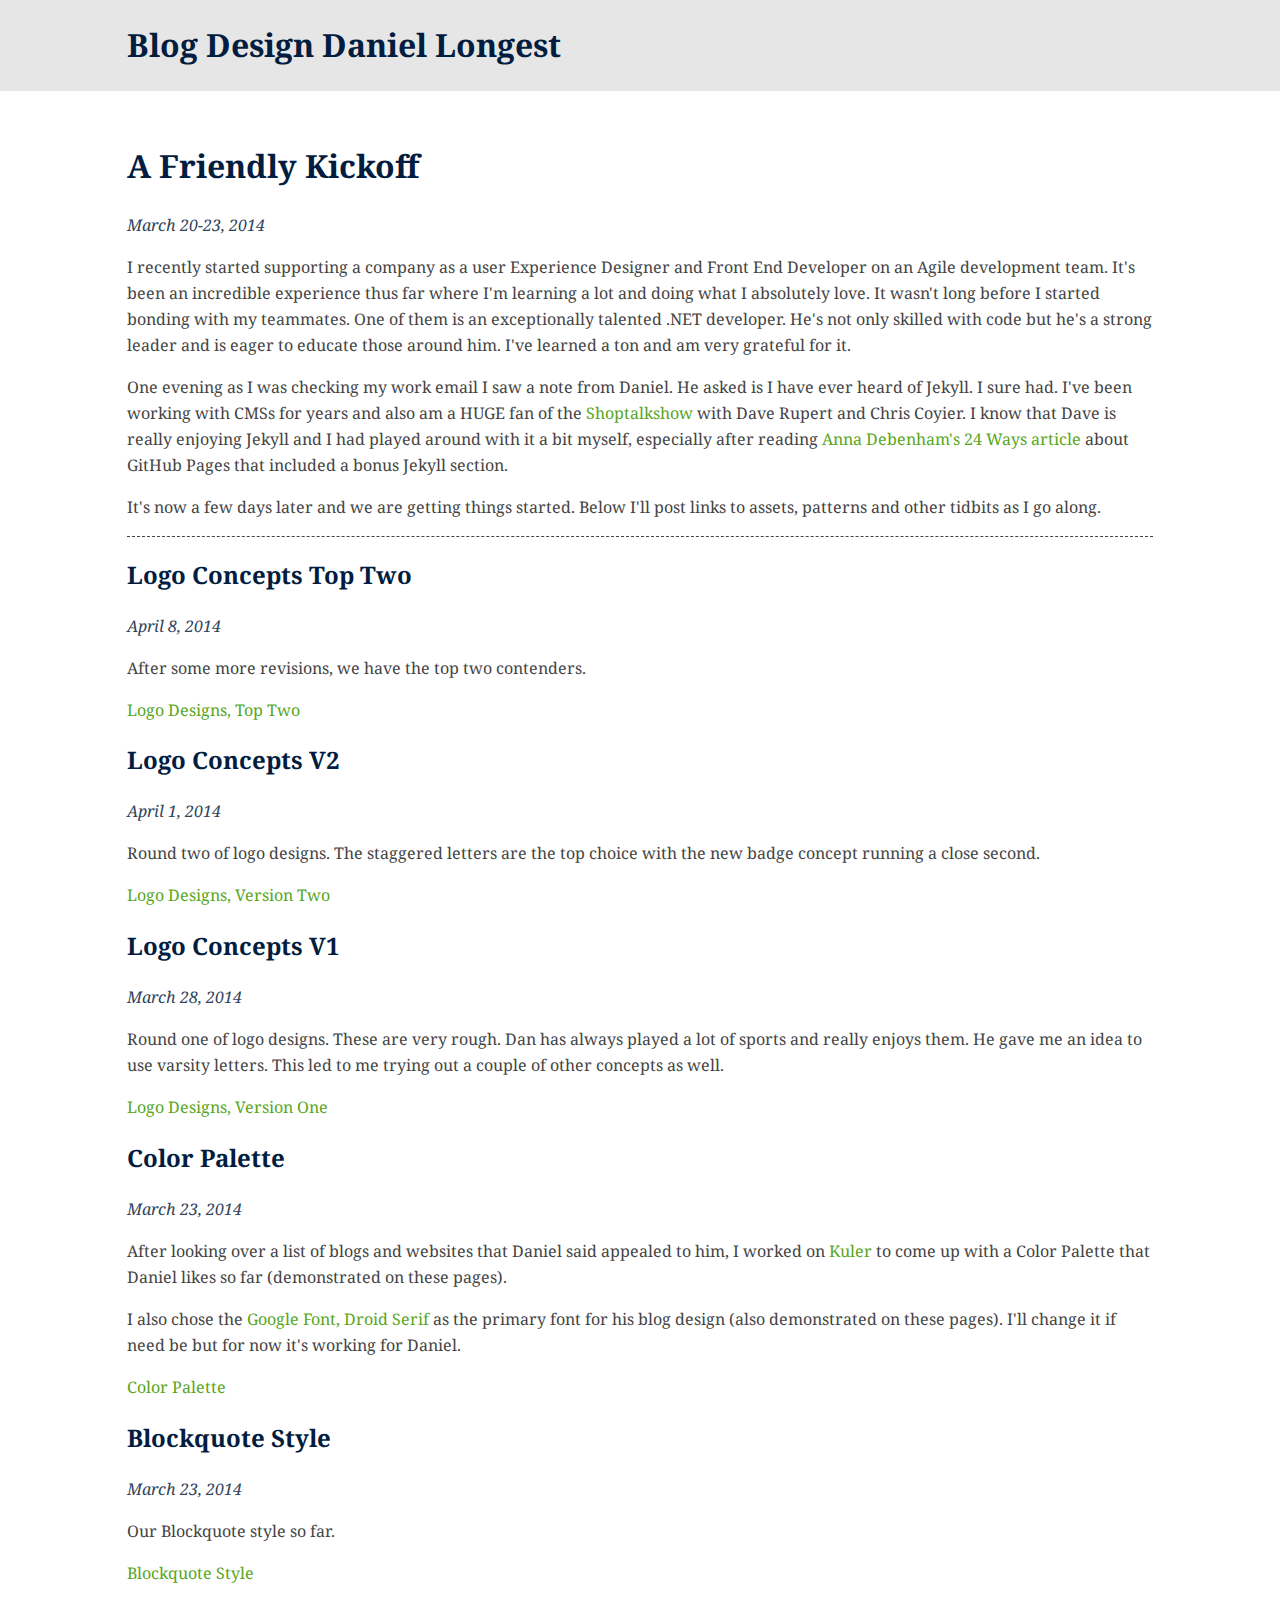
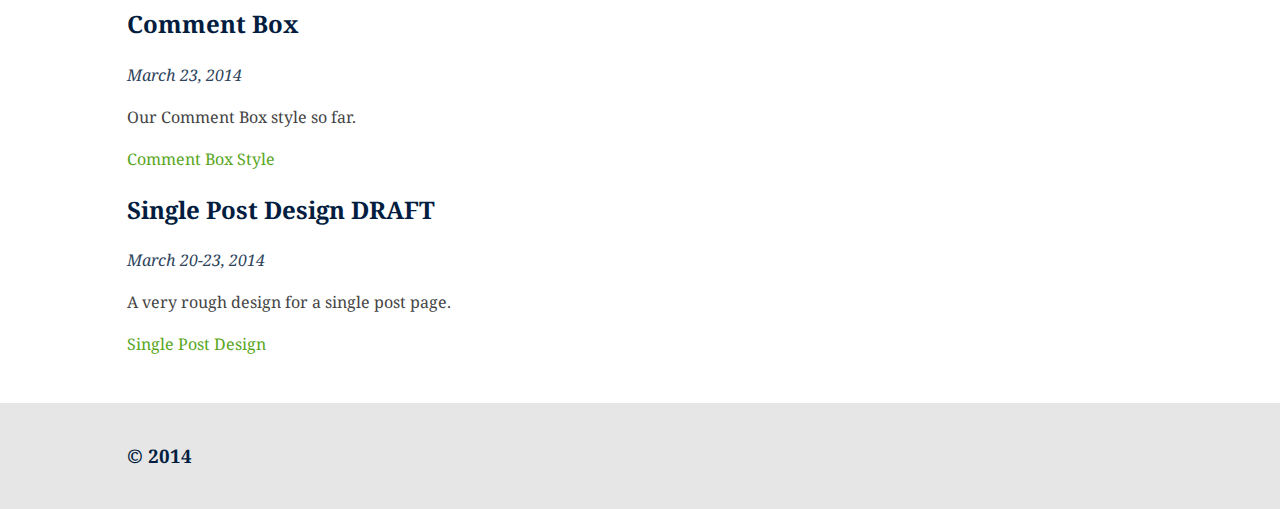
<file: index.html>
<!DOCTYPE html>
<!--[if lt IE 7]>      <html class="no-js lt-ie9 lt-ie8 lt-ie7"> <![endif]-->
<!--[if IE 7]>         <html class="no-js lt-ie9 lt-ie8"> <![endif]-->
<!--[if IE 8]>         <html class="no-js lt-ie9"> <![endif]-->
<!--[if gt IE 8]><!--> <html class="no-js"> <!--<![endif]-->
    <head>
        <meta charset="utf-8">
        <meta http-equiv="X-UA-Compatible" content="IE=edge,chrome=1">
        <title>Blog Design for Dan Longest</title>
        <meta name="description" content="">
        <meta name="viewport" content="width=device-width, initial-scale=1">

        <link rel="stylesheet" href="css/normalize.min.css">
        <link rel="stylesheet" href="css/main.css">
        <link href='http://fonts.googleapis.com/css?family=Droid+Serif:400,700,400italic,700italic' rel='stylesheet' type='text/css'>

        <script src="js/vendor/modernizr-2.6.2-respond-1.1.0.min.js"></script>
    </head>
    <body>
        <!--[if lt IE 7]>
            <p class="browsehappy">You are using an <strong>outdated</strong> browser. Please <a href="http://browsehappy.com/">upgrade your browser</a> to improve your experience.</p>
        <![endif]-->

        <div class="header-container">
            <header class="wrapper clearfix">
                <h1 class="title">Blog Design Daniel Longest</h1>
                <!--<nav>
                    <ul>
                        <li><a href="#">nav ul li a</a></li>
                        <li><a href="#">nav ul li a</a></li>
                        <li><a href="#">nav ul li a</a></li>
                    </ul>
                </nav>-->
            </header>
        </div>

        <div class="main-container">
            <div class="main wrapper clearfix">

                <article>
                    <header class="border-bottom">
                        <h1>A Friendly Kickoff</h1>
                        <p class="date"><em>March 20-23, 2014</em></p>
                        <p>I recently started supporting a company as a user Experience Designer and Front End Developer on an Agile development team. 
                        It's been an incredible experience thus far where I'm learning a lot and doing what I absolutely love. It wasn't long before 
                        I started bonding with my teammates. One of them is an exceptionally talented .NET developer. He's not only skilled with code 
                        but he's a strong leader and is eager to educate those around him. I've learned a ton and am very grateful for it.</p>
                        <p>One evening as I was checking my work email I saw a note from Daniel. He asked is I have ever heard of Jekyll. I sure 
                        had. I've been working with CMSs for years and also am a HUGE fan of the <a href="http://shoptalkshow.com/" title="Shoptalkshow Website" target="_blank">Shoptalkshow</a> 
                        with Dave Rupert and Chris Coyier. I know that Dave is really enjoying Jekyll and I had played around with it a bit myself, 
                        especially after reading <a href="http://24ways.org/2013/get-started-with-github-pages/" title="Read Anna's article" target="_blank">Anna 
                        Debenham's 24 Ways article</a> about GitHub Pages that included a bonus Jekyll section.</p>
                        <p>It's now a few days later and we are getting things started. Below I'll post links to assets, patterns and other tidbits as I go along.</p>
                    </header>
                    <section>
                        <h2>Logo Concepts Top Two</h2>
                        <p class="date"><em>April 8, 2014</em></p>
                        <p>After some more revisions, we have the top two contenders.</p>
                        <p><a href="top-two.html" title="Color Palette">Logo Designs, Top Two</a></p>
                    </section>
                    <section>
                        <h2>Logo Concepts V2</h2>
                        <p class="date"><em>April 1, 2014</em></p>
                        <p>Round two of logo designs. The staggered letters are the top choice with the new badge concept running a close second.</p>
                        <p><a href="logo-two.html" title="Color Palette">Logo Designs, Version Two</a></p>
                    </section>
                    <section>
                        <h2>Logo Concepts V1</h2>
                        <p class="date"><em>March 28, 2014</em></p>
                        <p>Round one of logo designs. These are very rough. Dan has always played a lot of sports and really enjoys them. He gave me an idea to use varsity letters. This led to me trying out a couple of other concepts as well.</p>
                        <p><a href="logo-one.html" title="Color Palette">Logo Designs, Version One</a></p>
                    </section>
                    <section>
                        <h2>Color Palette</h2>
                        <p class="date"><em>March 23, 2014</em></p>
                        <p>After looking over a list of blogs and websites that Daniel said appealed to him, I worked on <a href=" https://kuler.adobe.com/create/color-wheel/" title="Kuler Website" target="_blank">Kuler</a> to come up with a Color Palette that Daniel likes so far (demonstrated on these pages).</p>
                        <p>I also chose the <a href="http://www.google.com/fonts/specimen/Droid+Serif" title="Droid Serif Font" target="_blank">Google Font, Droid Serif</a> as the primary font for his blog design (also demonstrated on these pages). I'll change it if need be but for now it's working for Daniel.</p>
                        <p><a href="color-palette.html" title="Color Palette">Color Palette</a></p>
                    </section>
                    <section>
                        <h2>Blockquote Style</h2>
                        <p class="date"><em>March 23, 2014</em></p>
                        <p>Our Blockquote style so far.</p>
                        <p><a href="blockquote-style.html" title="Color Palette">Blockquote Style</a></p>
                    </section>
                    <section>
                        <h2>Comment Box</h2>
                        <p class="date"><em>March 23, 2014</em></p>
                        <p>Our Comment Box style so far.</p>
                        <p><a href="comment-box.html" title="Color Palette">Comment Box Style</a></p>
                    </section>
                    <section>
                        <h2>Single Post Design DRAFT</h2>
                        <p class="date"><em>March 20-23, 2014</em></p>
                        <p>A very rough design for a single post page.</p>
                        <p><a href="single-post-one.html" title="Color Palette">Single Post Design</a></p>
                    </section>
                </article>

               <!-- <aside>
                    <h3>aside</h3>
                    <p>Lorem ipsum dolor sit amet, consectetur adipiscing elit. Aliquam sodales urna non odio egestas tempor. Nunc vel vehicula ante. Etiam bibendum iaculis libero, eget molestie nisl pharetra in. In semper consequat est, eu porta velit mollis nec. Curabitur posuere enim eget turpis feugiat tempor. Etiam ullamcorper lorem dapibus velit suscipit ultrices.</p>
                </aside>-->

            </div> <!-- #main -->
        </div> <!-- #main-container -->

        <div class="footer-container">
            <footer class="wrapper">
                <h3>© 2014</h3>
            </footer>
        </div>

        <script src="//ajax.googleapis.com/ajax/libs/jquery/1.11.0/jquery.min.js"></script>
        <script>window.jQuery || document.write('<script src="js/vendor/jquery-1.11.0.min.js"><\/script>')</script>

        <script src="js/main.js"></script>

        <!-- Google Analytics: change UA-XXXXX-X to be your site's ID. -->
        <script>
            (function(b,o,i,l,e,r){b.GoogleAnalyticsObject=l;b[l]||(b[l]=
            function(){(b[l].q=b[l].q||[]).push(arguments)});b[l].l=+new Date;
            e=o.createElement(i);r=o.getElementsByTagName(i)[0];
            e.src='//www.google-analytics.com/analytics.js';
            r.parentNode.insertBefore(e,r)}(window,document,'script','ga'));
            ga('create','UA-XXXXX-X');ga('send','pageview');
        </script>
    </body>
</html>
</file>
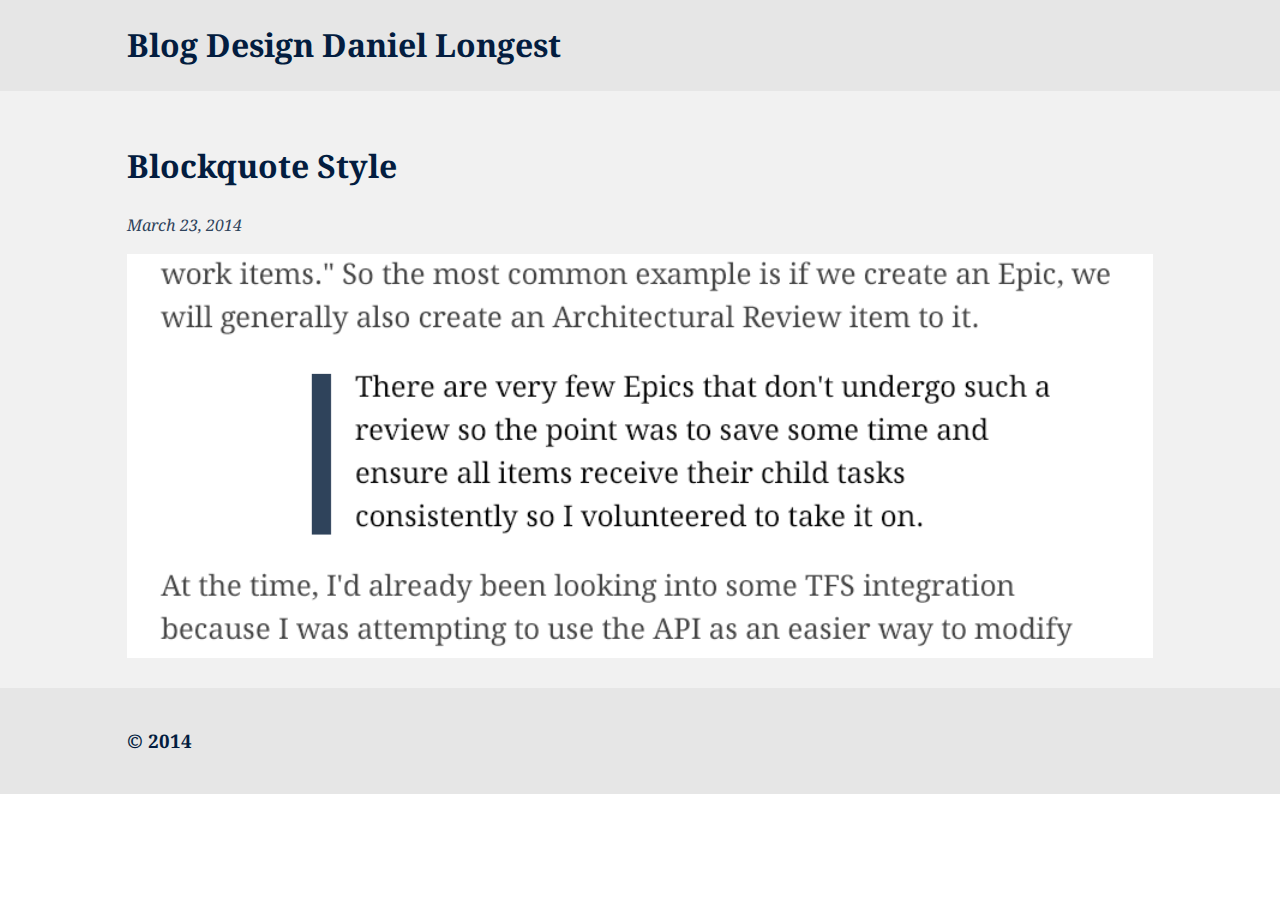
<file: blockquote-style.html>
<!DOCTYPE html>
<!--[if lt IE 7]>      <html class="no-js lt-ie9 lt-ie8 lt-ie7"> <![endif]-->
<!--[if IE 7]>         <html class="no-js lt-ie9 lt-ie8"> <![endif]-->
<!--[if IE 8]>         <html class="no-js lt-ie9"> <![endif]-->
<!--[if gt IE 8]><!--> <html class="no-js"> <!--<![endif]-->
    <head>
        <meta charset="utf-8">
        <meta http-equiv="X-UA-Compatible" content="IE=edge,chrome=1">
        <title>Blockquote Style</title>
        <meta name="description" content="">
        <meta name="viewport" content="width=device-width, initial-scale=1">

        <link rel="stylesheet" href="css/normalize.min.css">
        <link rel="stylesheet" href="css/main.css">
        <link href='http://fonts.googleapis.com/css?family=Droid+Serif:400,700,400italic,700italic' rel='stylesheet' type='text/css'>

        <script src="js/vendor/modernizr-2.6.2-respond-1.1.0.min.js"></script>
    </head>
    <body>
        <!--[if lt IE 7]>
            <p class="browsehappy">You are using an <strong>outdated</strong> browser. Please <a href="http://browsehappy.com/">upgrade your browser</a> to improve your experience.</p>
        <![endif]-->

        <div class="header-container">
            <header class="wrapper clearfix">
                <a href="index.html" title="home"><h1 class="title">Blog Design Daniel Longest</h1></a>
                <!--<nav>
                    <ul>
                        <li><a href="#">nav ul li a</a></li>
                        <li><a href="#">nav ul li a</a></li>
                        <li><a href="#">nav ul li a</a></li>
                    </ul>
                </nav>-->
            </header>
        </div>

        <div class="main-container lt-gray-bg">
            <div class="main wrapper clearfix">

                <article>
                    <header>
                        <h1>Blockquote Style</h1>
                        <p class="date"><em>March 23, 2014</em></p>
                        <img src="img/blockquote-style.png" alt="An image of a DRAFT Blockquote style. Very simple right now but we're working on a logo and I'll probably incorporate an element of that in the blockquote" />
                    </header>
            </div> <!-- #main -->
        </div> <!-- #main-container -->

        <div class="footer-container">
            <footer class="wrapper">
                <h3>© 2014</h3>
            </footer>
        </div>

        <script src="//ajax.googleapis.com/ajax/libs/jquery/1.11.0/jquery.min.js"></script>
        <script>window.jQuery || document.write('<script src="js/vendor/jquery-1.11.0.min.js"><\/script>')</script>

        <script src="js/main.js"></script>

        <!-- Google Analytics: change UA-XXXXX-X to be your site's ID. -->
        <script>
            (function(b,o,i,l,e,r){b.GoogleAnalyticsObject=l;b[l]||(b[l]=
            function(){(b[l].q=b[l].q||[]).push(arguments)});b[l].l=+new Date;
            e=o.createElement(i);r=o.getElementsByTagName(i)[0];
            e.src='//www.google-analytics.com/analytics.js';
            r.parentNode.insertBefore(e,r)}(window,document,'script','ga'));
            ga('create','UA-XXXXX-X');ga('send','pageview');
        </script>
    </body>
</html>
</file>
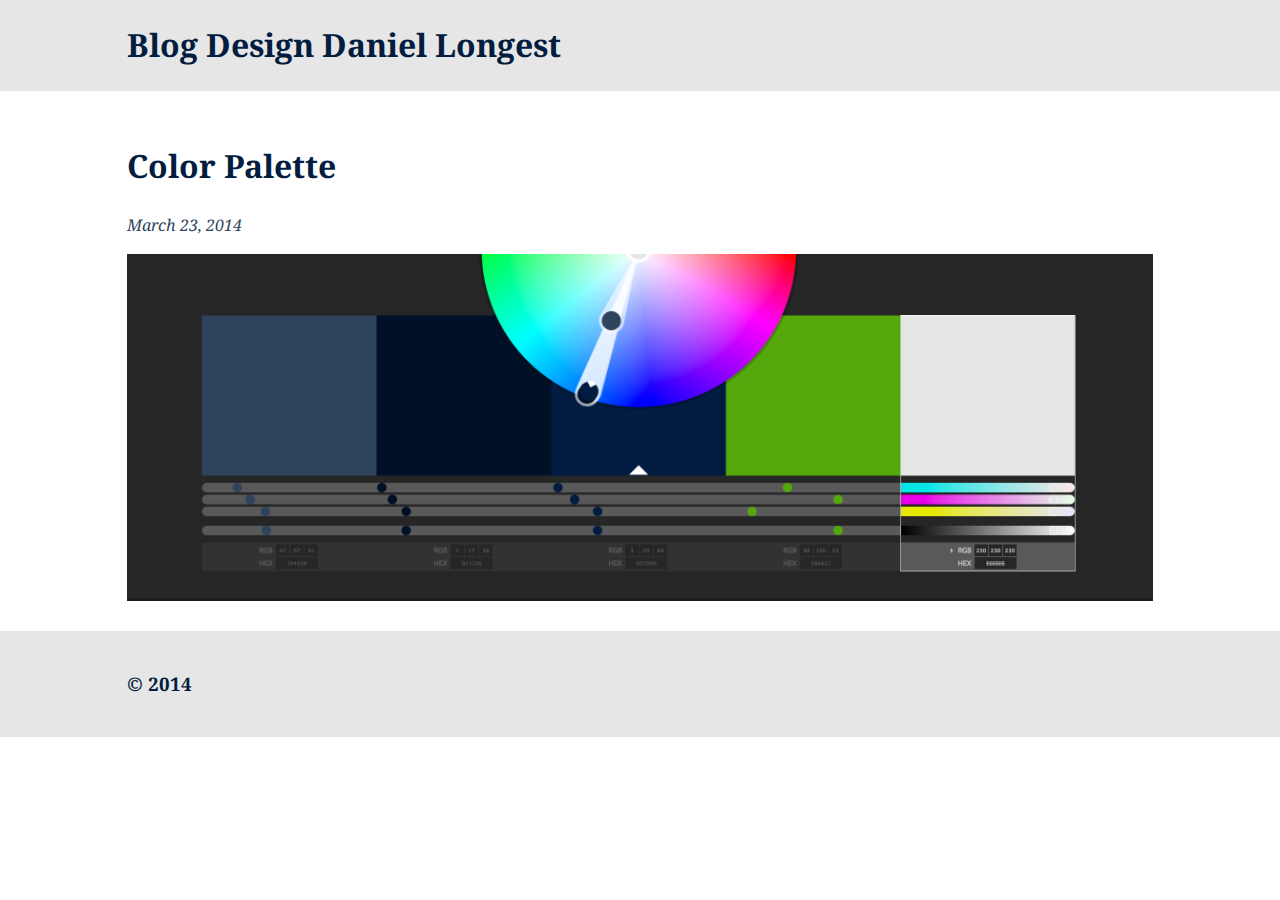
<file: color-palette.html>
<!DOCTYPE html>
<!--[if lt IE 7]>      <html class="no-js lt-ie9 lt-ie8 lt-ie7"> <![endif]-->
<!--[if IE 7]>         <html class="no-js lt-ie9 lt-ie8"> <![endif]-->
<!--[if IE 8]>         <html class="no-js lt-ie9"> <![endif]-->
<!--[if gt IE 8]><!--> <html class="no-js"> <!--<![endif]-->
    <head>
        <meta charset="utf-8">
        <meta http-equiv="X-UA-Compatible" content="IE=edge,chrome=1">
        <title>Blog Design for Dan Longest</title>
        <meta name="description" content="">
        <meta name="viewport" content="width=device-width, initial-scale=1">

        <link rel="stylesheet" href="css/normalize.min.css">
        <link rel="stylesheet" href="css/main.css">
        <link href='http://fonts.googleapis.com/css?family=Droid+Serif:400,700,400italic,700italic' rel='stylesheet' type='text/css'>

        <script src="js/vendor/modernizr-2.6.2-respond-1.1.0.min.js"></script>
    </head>
    <body>
        <!--[if lt IE 7]>
            <p class="browsehappy">You are using an <strong>outdated</strong> browser. Please <a href="http://browsehappy.com/">upgrade your browser</a> to improve your experience.</p>
        <![endif]-->

        <div class="header-container">
            <header class="wrapper clearfix">
                <h1 class="title">Blog Design Daniel Longest</h1>
                <!--<nav>
                    <ul>
                        <li><a href="#">nav ul li a</a></li>
                        <li><a href="#">nav ul li a</a></li>
                        <li><a href="#">nav ul li a</a></li>
                    </ul>
                </nav>-->
            </header>
        </div>

        <div class="main-container">
            <div class="main wrapper clearfix">

                <article>
                    <header>
                        <h1>Color Palette</h1>
                        <p class="date"><em>March 23, 2014</em></p>
                        <img src="img/color-palette.png" alt="A photo of the color palette that I chose for Daniel's blog. It's primarily dark blue with a very light grey and a bright green" />
                    </header>
            </div> <!-- #main -->
        </div> <!-- #main-container -->

        <div class="footer-container">
            <footer class="wrapper">
                <h3>© 2014</h3>
            </footer>
        </div>

        <script src="//ajax.googleapis.com/ajax/libs/jquery/1.11.0/jquery.min.js"></script>
        <script>window.jQuery || document.write('<script src="js/vendor/jquery-1.11.0.min.js"><\/script>')</script>

        <script src="js/main.js"></script>

        <!-- Google Analytics: change UA-XXXXX-X to be your site's ID. -->
        <script>
            (function(b,o,i,l,e,r){b.GoogleAnalyticsObject=l;b[l]||(b[l]=
            function(){(b[l].q=b[l].q||[]).push(arguments)});b[l].l=+new Date;
            e=o.createElement(i);r=o.getElementsByTagName(i)[0];
            e.src='//www.google-analytics.com/analytics.js';
            r.parentNode.insertBefore(e,r)}(window,document,'script','ga'));
            ga('create','UA-XXXXX-X');ga('send','pageview');
        </script>
    </body>
</html>
</file>
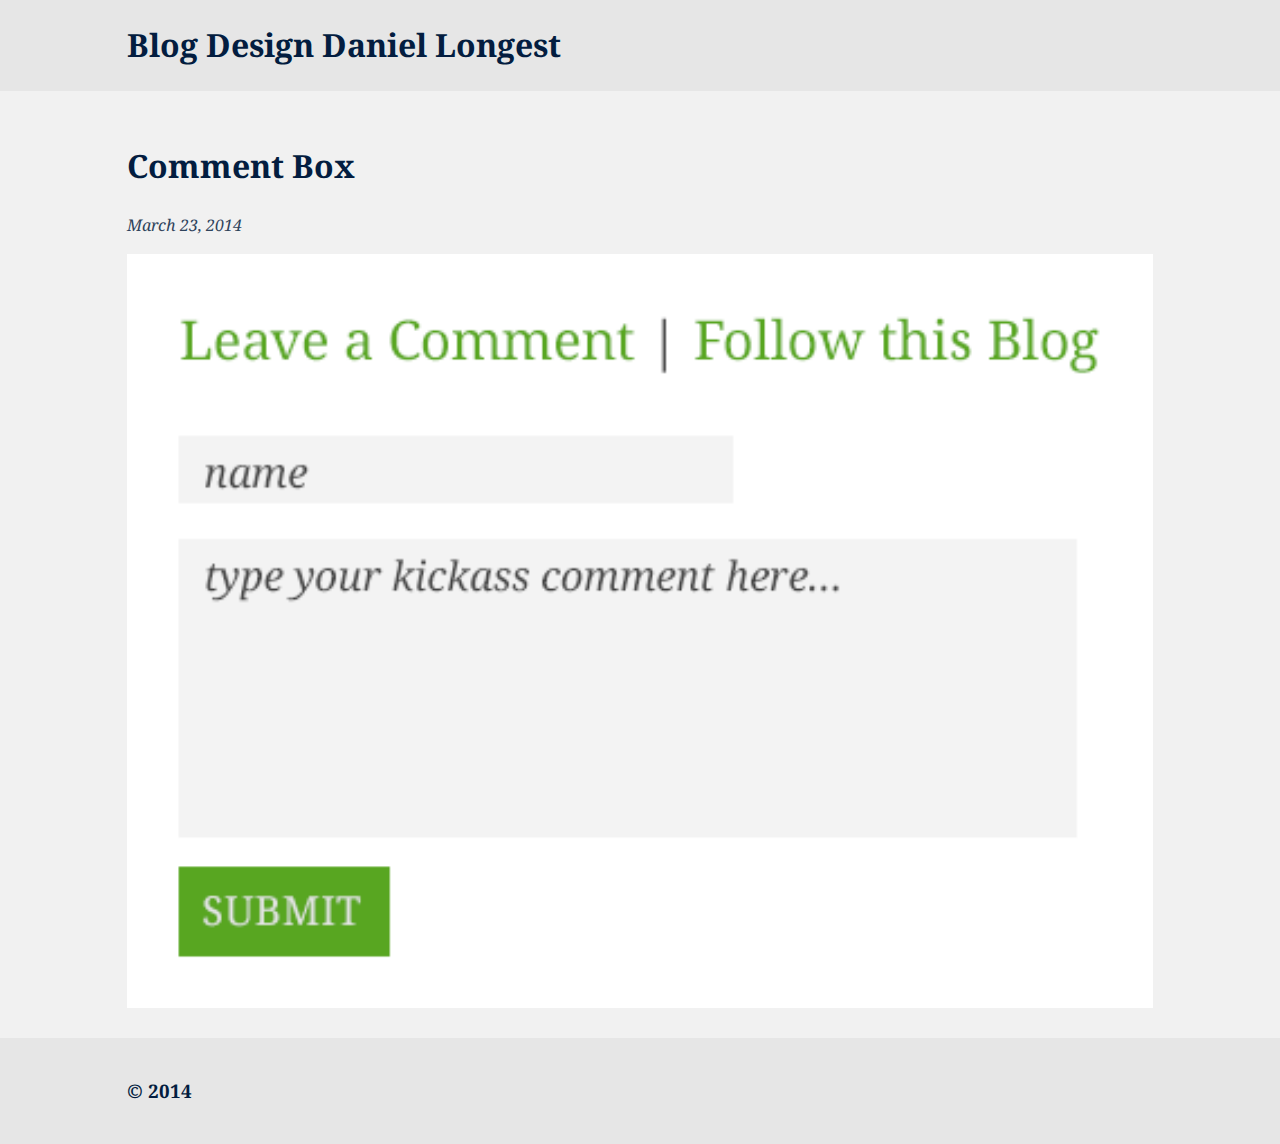
<file: comment-box.html>
<!DOCTYPE html>
<!--[if lt IE 7]>      <html class="no-js lt-ie9 lt-ie8 lt-ie7"> <![endif]-->
<!--[if IE 7]>         <html class="no-js lt-ie9 lt-ie8"> <![endif]-->
<!--[if IE 8]>         <html class="no-js lt-ie9"> <![endif]-->
<!--[if gt IE 8]><!--> <html class="no-js"> <!--<![endif]-->
    <head>
        <meta charset="utf-8">
        <meta http-equiv="X-UA-Compatible" content="IE=edge,chrome=1">
        <title>Comment Box Style</title>
        <meta name="description" content="">
        <meta name="viewport" content="width=device-width, initial-scale=1">

        <link rel="stylesheet" href="css/normalize.min.css">
        <link rel="stylesheet" href="css/main.css">
        <link href='http://fonts.googleapis.com/css?family=Droid+Serif:400,700,400italic,700italic' rel='stylesheet' type='text/css'>

        <script src="js/vendor/modernizr-2.6.2-respond-1.1.0.min.js"></script>
    </head>
    <body>
        <!--[if lt IE 7]>
            <p class="browsehappy">You are using an <strong>outdated</strong> browser. Please <a href="http://browsehappy.com/">upgrade your browser</a> to improve your experience.</p>
        <![endif]-->

        <div class="header-container">
            <header class="wrapper clearfix">
                <a href="index.html" title="home"><h1 class="title">Blog Design Daniel Longest</h1></a>
                <!--<nav>
                    <ul>
                        <li><a href="#">nav ul li a</a></li>
                        <li><a href="#">nav ul li a</a></li>
                        <li><a href="#">nav ul li a</a></li>
                    </ul>
                </nav>-->
            </header>
        </div>

        <div class="main-container lt-gray-bg">
            <div class="main wrapper clearfix">

                <article>
                    <header>
                        <h1>Comment Box</h1>
                        <p class="date"><em>March 23, 2014</em></p>
                        <img src="img/comment-box.png" alt="An image of a DRAFT Comment Box style. Traditional layout with the chosen color palette incorporated." />
                    </header>
            </div> <!-- #main -->
        </div> <!-- #main-container -->

        <div class="footer-container">
            <footer class="wrapper">
                <h3>© 2014</h3>
            </footer>
        </div>

        <script src="//ajax.googleapis.com/ajax/libs/jquery/1.11.0/jquery.min.js"></script>
        <script>window.jQuery || document.write('<script src="js/vendor/jquery-1.11.0.min.js"><\/script>')</script>

        <script src="js/main.js"></script>

        <!-- Google Analytics: change UA-XXXXX-X to be your site's ID. -->
        <script>
            (function(b,o,i,l,e,r){b.GoogleAnalyticsObject=l;b[l]||(b[l]=
            function(){(b[l].q=b[l].q||[]).push(arguments)});b[l].l=+new Date;
            e=o.createElement(i);r=o.getElementsByTagName(i)[0];
            e.src='//www.google-analytics.com/analytics.js';
            r.parentNode.insertBefore(e,r)}(window,document,'script','ga'));
            ga('create','UA-XXXXX-X');ga('send','pageview');
        </script>
    </body>
</html>
</file>
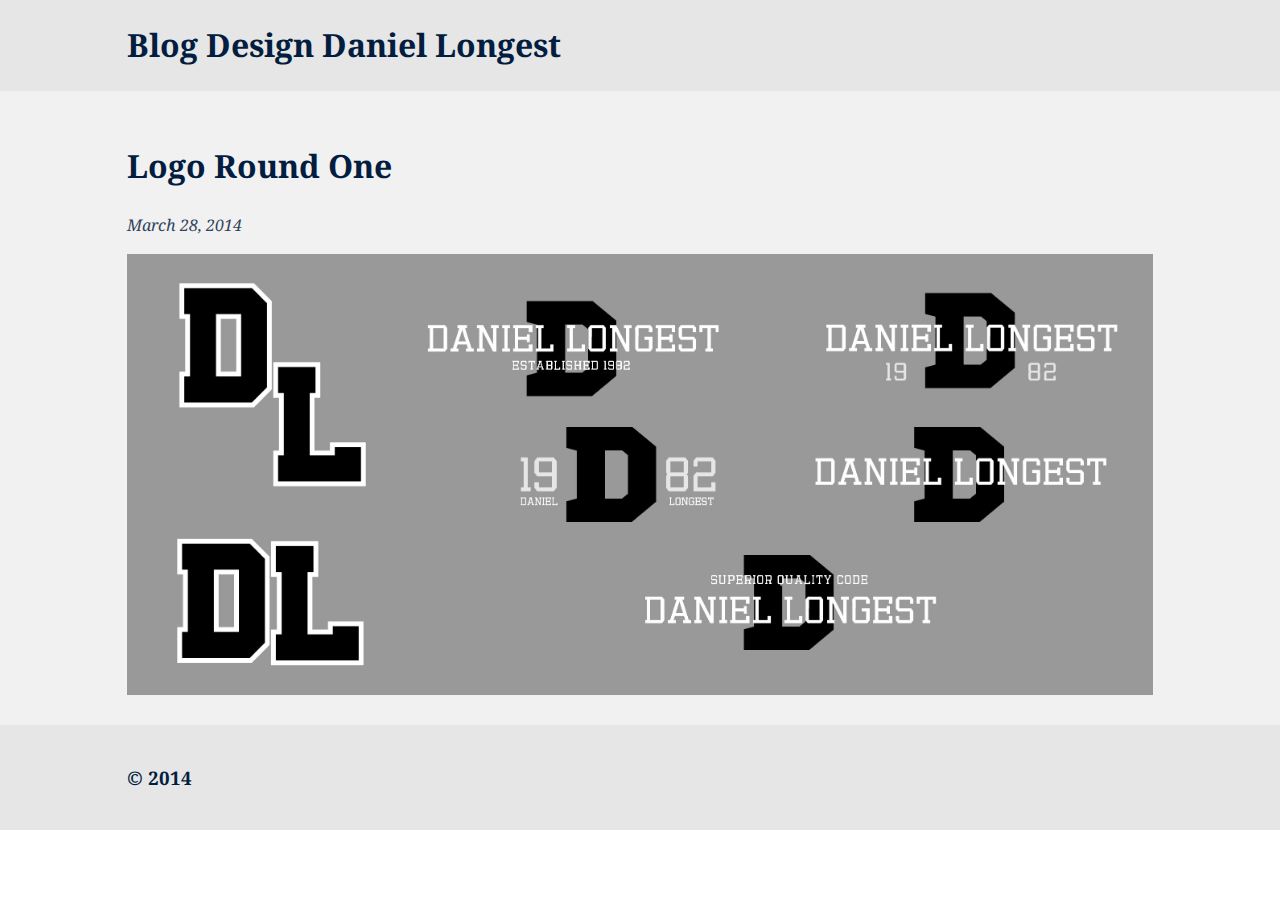
<file: logo-one.html>
<!DOCTYPE html>
<!--[if lt IE 7]>      <html class="no-js lt-ie9 lt-ie8 lt-ie7"> <![endif]-->
<!--[if IE 7]>         <html class="no-js lt-ie9 lt-ie8"> <![endif]-->
<!--[if IE 8]>         <html class="no-js lt-ie9"> <![endif]-->
<!--[if gt IE 8]><!--> <html class="no-js"> <!--<![endif]-->
    <head>
        <meta charset="utf-8">
        <meta http-equiv="X-UA-Compatible" content="IE=edge,chrome=1">
        <title>Logo Version One</title>
        <meta name="description" content="">
        <meta name="viewport" content="width=device-width, initial-scale=1">

        <link rel="stylesheet" href="css/normalize.min.css">
        <link rel="stylesheet" href="css/main.css">
        <link href='http://fonts.googleapis.com/css?family=Droid+Serif:400,700,400italic,700italic' rel='stylesheet' type='text/css'>

        <script src="js/vendor/modernizr-2.6.2-respond-1.1.0.min.js"></script>
    </head>
    <body>
        <!--[if lt IE 7]>
            <p class="browsehappy">You are using an <strong>outdated</strong> browser. Please <a href="http://browsehappy.com/">upgrade your browser</a> to improve your experience.</p>
        <![endif]-->

        <div class="header-container">
            <header class="wrapper clearfix">
                <a href="index.html" title="home"><h1 class="title">Blog Design Daniel Longest</h1></a>
                <!--<nav>
                    <ul>
                        <li><a href="#">nav ul li a</a></li>
                        <li><a href="#">nav ul li a</a></li>
                        <li><a href="#">nav ul li a</a></li>
                    </ul>
                </nav>-->
            </header>
        </div>

        <div class="main-container lt-gray-bg">
            <div class="main wrapper clearfix">

                <article>
                    <header>
                        <h1>Logo Round One</h1>
                        <p class="date"><em>March 28, 2014</em></p>
                        <img src="img/daniel-logo-V1.jpg" alt="An image of several logo concepts incorporating the Varsity letter theme." />
                    </header>
            </div> <!-- #main -->
        </div> <!-- #main-container -->

        <div class="footer-container">
            <footer class="wrapper">
                <h3>© 2014</h3>
            </footer>
        </div>

        <script src="//ajax.googleapis.com/ajax/libs/jquery/1.11.0/jquery.min.js"></script>
        <script>window.jQuery || document.write('<script src="js/vendor/jquery-1.11.0.min.js"><\/script>')</script>

        <script src="js/main.js"></script>

        <!-- Google Analytics: change UA-XXXXX-X to be your site's ID. -->
        <script>
            (function(b,o,i,l,e,r){b.GoogleAnalyticsObject=l;b[l]||(b[l]=
            function(){(b[l].q=b[l].q||[]).push(arguments)});b[l].l=+new Date;
            e=o.createElement(i);r=o.getElementsByTagName(i)[0];
            e.src='//www.google-analytics.com/analytics.js';
            r.parentNode.insertBefore(e,r)}(window,document,'script','ga'));
            ga('create','UA-XXXXX-X');ga('send','pageview');
        </script>
    </body>
</html>
</file>
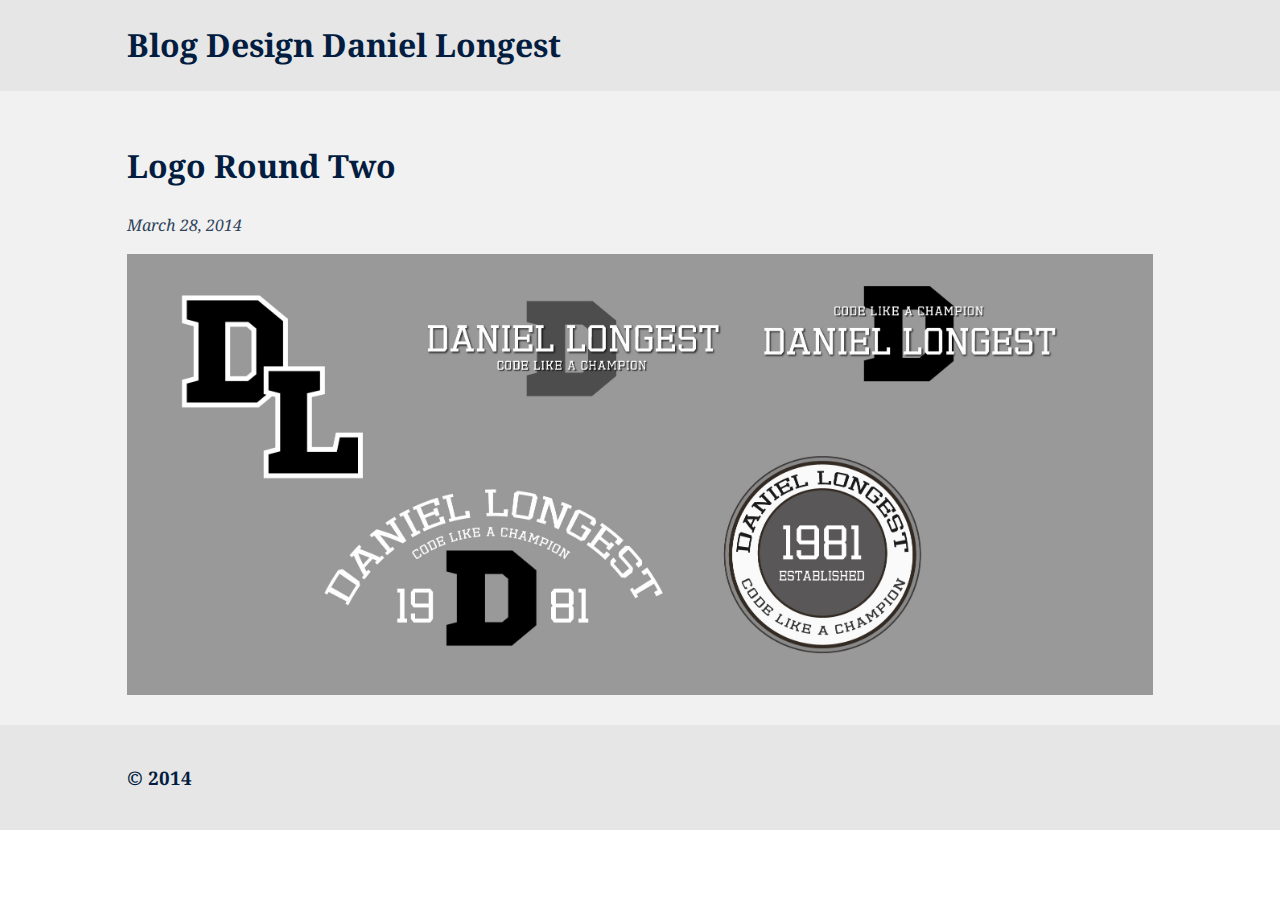
<file: logo-two.html>
<!DOCTYPE html>
<!--[if lt IE 7]>      <html class="no-js lt-ie9 lt-ie8 lt-ie7"> <![endif]-->
<!--[if IE 7]>         <html class="no-js lt-ie9 lt-ie8"> <![endif]-->
<!--[if IE 8]>         <html class="no-js lt-ie9"> <![endif]-->
<!--[if gt IE 8]><!--> <html class="no-js"> <!--<![endif]-->
    <head>
        <meta charset="utf-8">
        <meta http-equiv="X-UA-Compatible" content="IE=edge,chrome=1">
        <title>Logo Version Two</title>
        <meta name="description" content="">
        <meta name="viewport" content="width=device-width, initial-scale=1">

        <link rel="stylesheet" href="css/normalize.min.css">
        <link rel="stylesheet" href="css/main.css">
        <link href='http://fonts.googleapis.com/css?family=Droid+Serif:400,700,400italic,700italic' rel='stylesheet' type='text/css'>

        <script src="js/vendor/modernizr-2.6.2-respond-1.1.0.min.js"></script>
    </head>
    <body>
        <!--[if lt IE 7]>
            <p class="browsehappy">You are using an <strong>outdated</strong> browser. Please <a href="http://browsehappy.com/">upgrade your browser</a> to improve your experience.</p>
        <![endif]-->

        <div class="header-container">
            <header class="wrapper clearfix">
                <a href="index.html" title="home"><h1 class="title">Blog Design Daniel Longest</h1></a>
                <!--<nav>
                    <ul>
                        <li><a href="#">nav ul li a</a></li>
                        <li><a href="#">nav ul li a</a></li>
                        <li><a href="#">nav ul li a</a></li>
                    </ul>
                </nav>-->
            </header>
        </div>

        <div class="main-container lt-gray-bg">
            <div class="main wrapper clearfix">

                <article>
                    <header>
                        <h1>Logo Round Two</h1>
                        <p class="date"><em>March 28, 2014</em></p>
                        <img src="img/daniel-logo-V2.jpg" alt="An image of several logo concepts incorporating the Varsity letter theme." />
                    </header>
            </div> <!-- #main -->
        </div> <!-- #main-container -->

        <div class="footer-container">
            <footer class="wrapper">
                <h3>© 2014</h3>
            </footer>
        </div>

        <script src="//ajax.googleapis.com/ajax/libs/jquery/1.11.0/jquery.min.js"></script>
        <script>window.jQuery || document.write('<script src="js/vendor/jquery-1.11.0.min.js"><\/script>')</script>

        <script src="js/main.js"></script>

        <!-- Google Analytics: change UA-XXXXX-X to be your site's ID. -->
        <script>
            (function(b,o,i,l,e,r){b.GoogleAnalyticsObject=l;b[l]||(b[l]=
            function(){(b[l].q=b[l].q||[]).push(arguments)});b[l].l=+new Date;
            e=o.createElement(i);r=o.getElementsByTagName(i)[0];
            e.src='//www.google-analytics.com/analytics.js';
            r.parentNode.insertBefore(e,r)}(window,document,'script','ga'));
            ga('create','UA-XXXXX-X');ga('send','pageview');
        </script>
    </body>
</html>
</file>
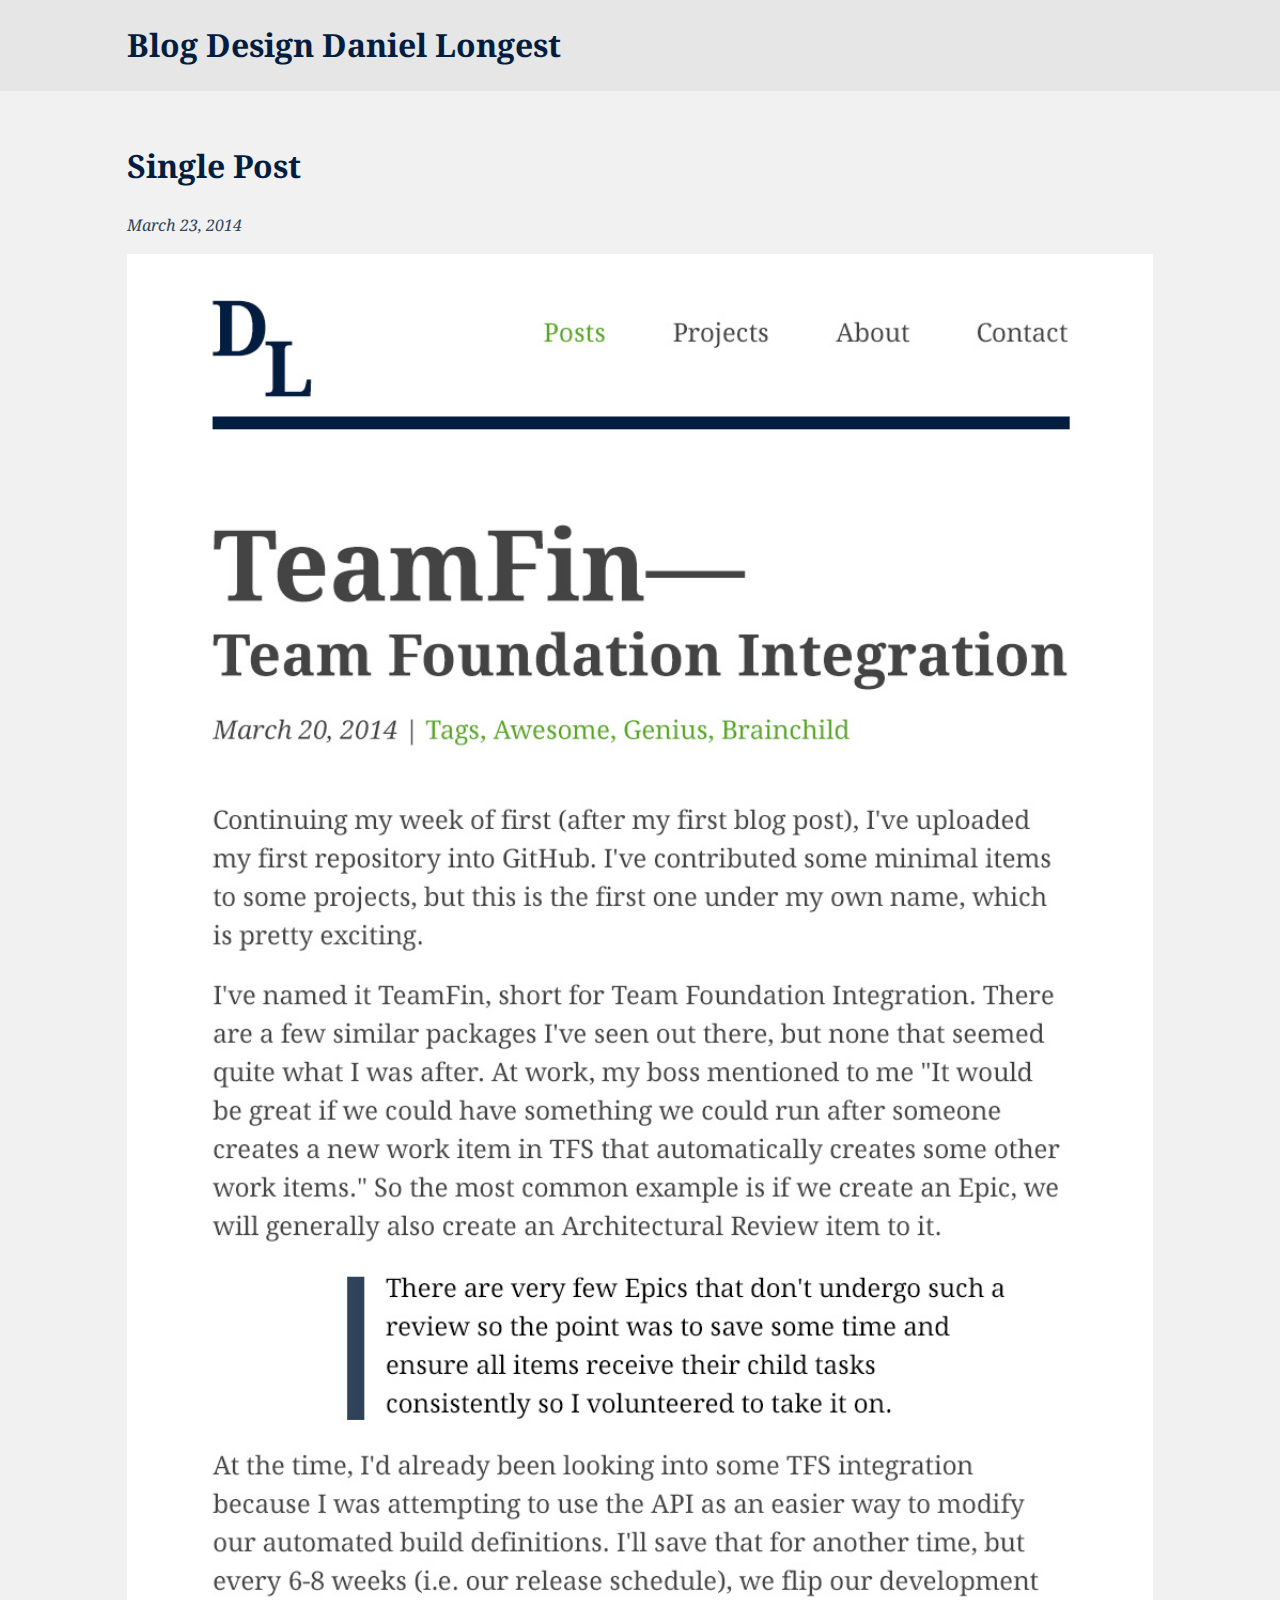
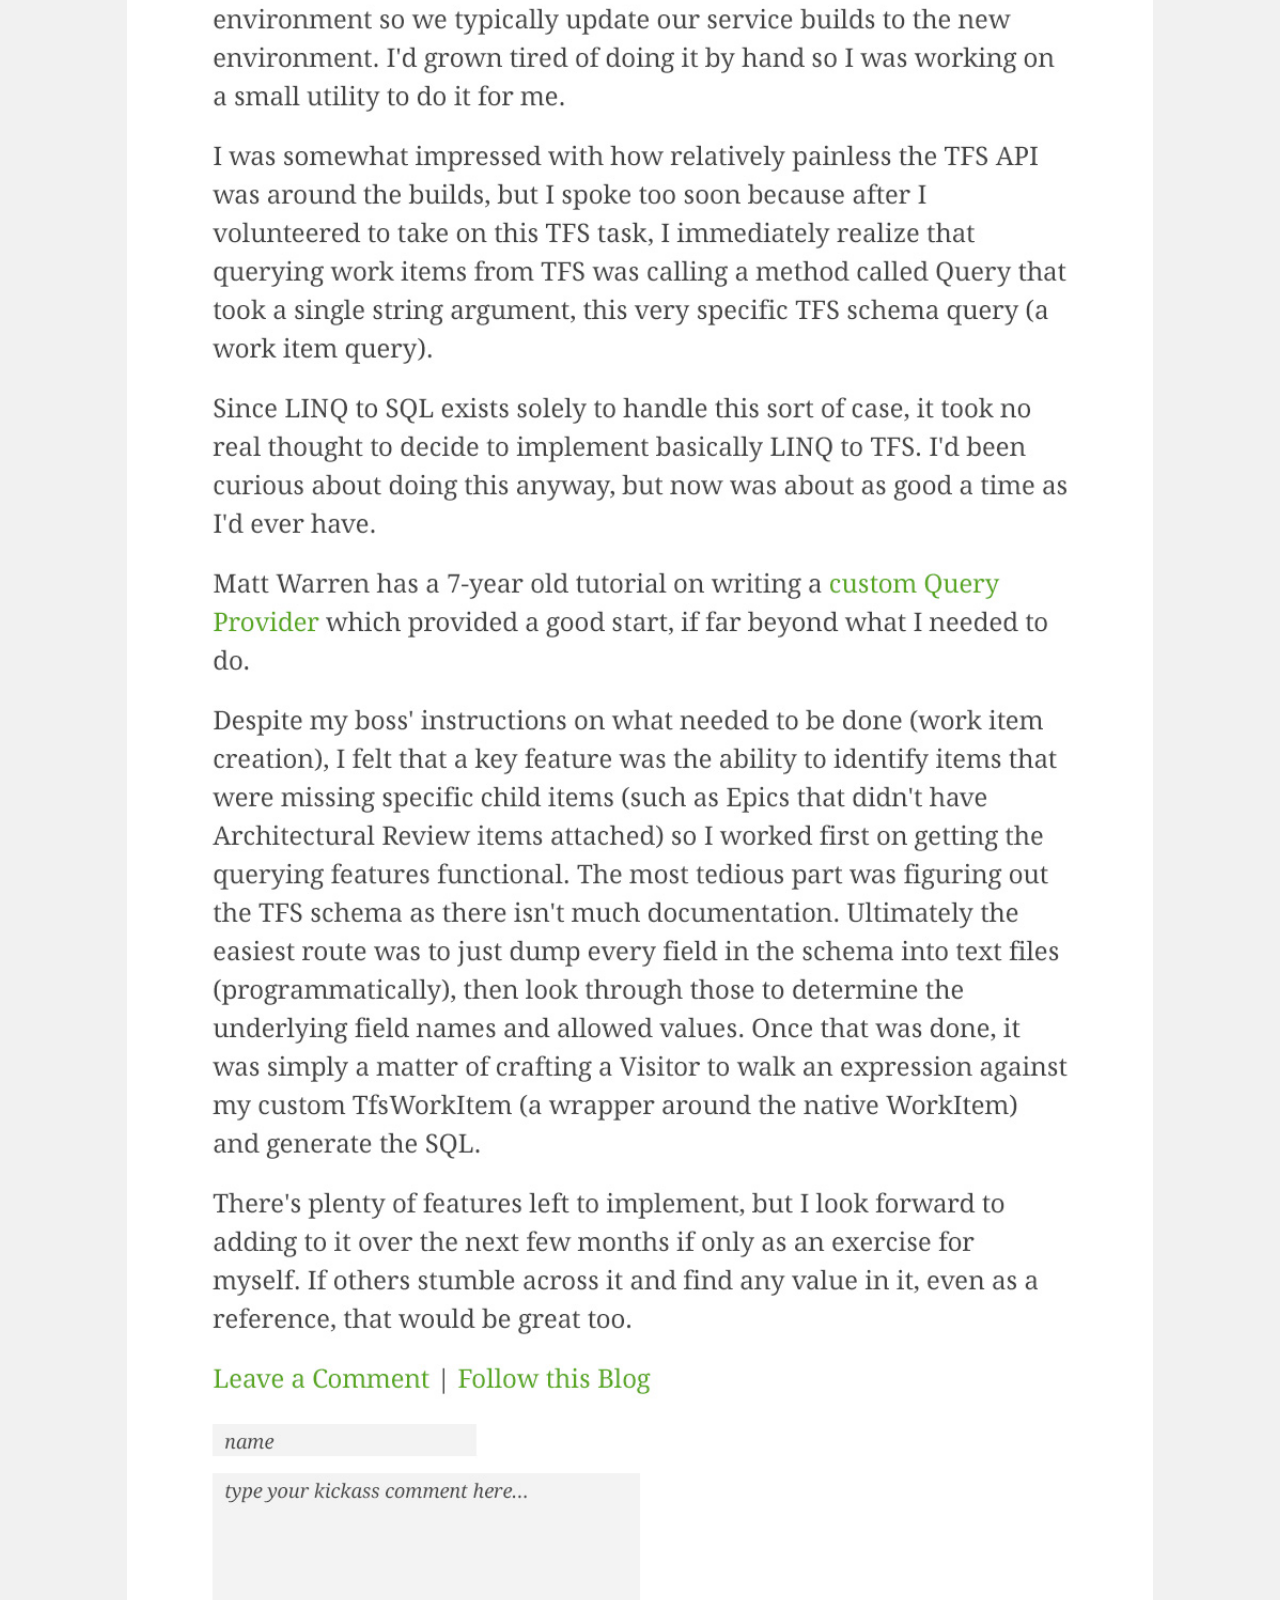
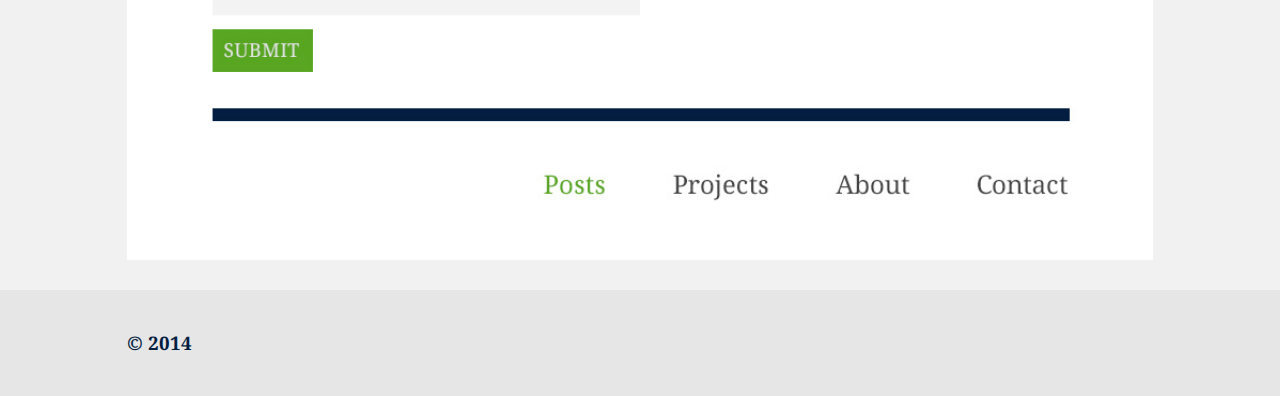
<file: single-post-one.html>
<!DOCTYPE html>
<!--[if lt IE 7]>      <html class="no-js lt-ie9 lt-ie8 lt-ie7"> <![endif]-->
<!--[if IE 7]>         <html class="no-js lt-ie9 lt-ie8"> <![endif]-->
<!--[if IE 8]>         <html class="no-js lt-ie9"> <![endif]-->
<!--[if gt IE 8]><!--> <html class="no-js"> <!--<![endif]-->
    <head>
        <meta charset="utf-8">
        <meta http-equiv="X-UA-Compatible" content="IE=edge,chrome=1">
        <title>DRAFT Single Post</title>
        <meta name="description" content="">
        <meta name="viewport" content="width=device-width, initial-scale=1">

        <link rel="stylesheet" href="css/normalize.min.css">
        <link rel="stylesheet" href="css/main.css">
        <link href='http://fonts.googleapis.com/css?family=Droid+Serif:400,700,400italic,700italic' rel='stylesheet' type='text/css'>

        <script src="js/vendor/modernizr-2.6.2-respond-1.1.0.min.js"></script>
    </head>
    <body>
        <!--[if lt IE 7]>
            <p class="browsehappy">You are using an <strong>outdated</strong> browser. Please <a href="http://browsehappy.com/">upgrade your browser</a> to improve your experience.</p>
        <![endif]-->

        <div class="header-container">
            <header class="wrapper clearfix">
                <a href="index.html" title="home"><h1 class="title">Blog Design Daniel Longest</h1></a>
                <!--<nav>
                    <ul>
                        <li><a href="#">nav ul li a</a></li>
                        <li><a href="#">nav ul li a</a></li>
                        <li><a href="#">nav ul li a</a></li>
                    </ul>
                </nav>-->
            </header>
        </div>

        <div class="main-container lt-gray-bg">
            <div class="main wrapper clearfix">

                <article>
                    <header>
                        <h1>Single Post</h1>
                        <p class="date"><em>March 23, 2014</em></p>
                        <img src="img/blog-site-V1.jpg" alt="An image of a DRAFT single post page. Using the chosen color palette and fonts. It's simple; no sidebar and styling for a blockquote, header and footer. Definitely a work in progress" />
                    </header>
            </div> <!-- #main -->
        </div> <!-- #main-container -->

        <div class="footer-container">
            <footer class="wrapper">
                <h3>© 2014</h3>
            </footer>
        </div>

        <script src="//ajax.googleapis.com/ajax/libs/jquery/1.11.0/jquery.min.js"></script>
        <script>window.jQuery || document.write('<script src="js/vendor/jquery-1.11.0.min.js"><\/script>')</script>

        <script src="js/main.js"></script>

        <!-- Google Analytics: change UA-XXXXX-X to be your site's ID. -->
        <script>
            (function(b,o,i,l,e,r){b.GoogleAnalyticsObject=l;b[l]||(b[l]=
            function(){(b[l].q=b[l].q||[]).push(arguments)});b[l].l=+new Date;
            e=o.createElement(i);r=o.getElementsByTagName(i)[0];
            e.src='//www.google-analytics.com/analytics.js';
            r.parentNode.insertBefore(e,r)}(window,document,'script','ga'));
            ga('create','UA-XXXXX-X');ga('send','pageview');
        </script>
    </body>
</html>
</file>
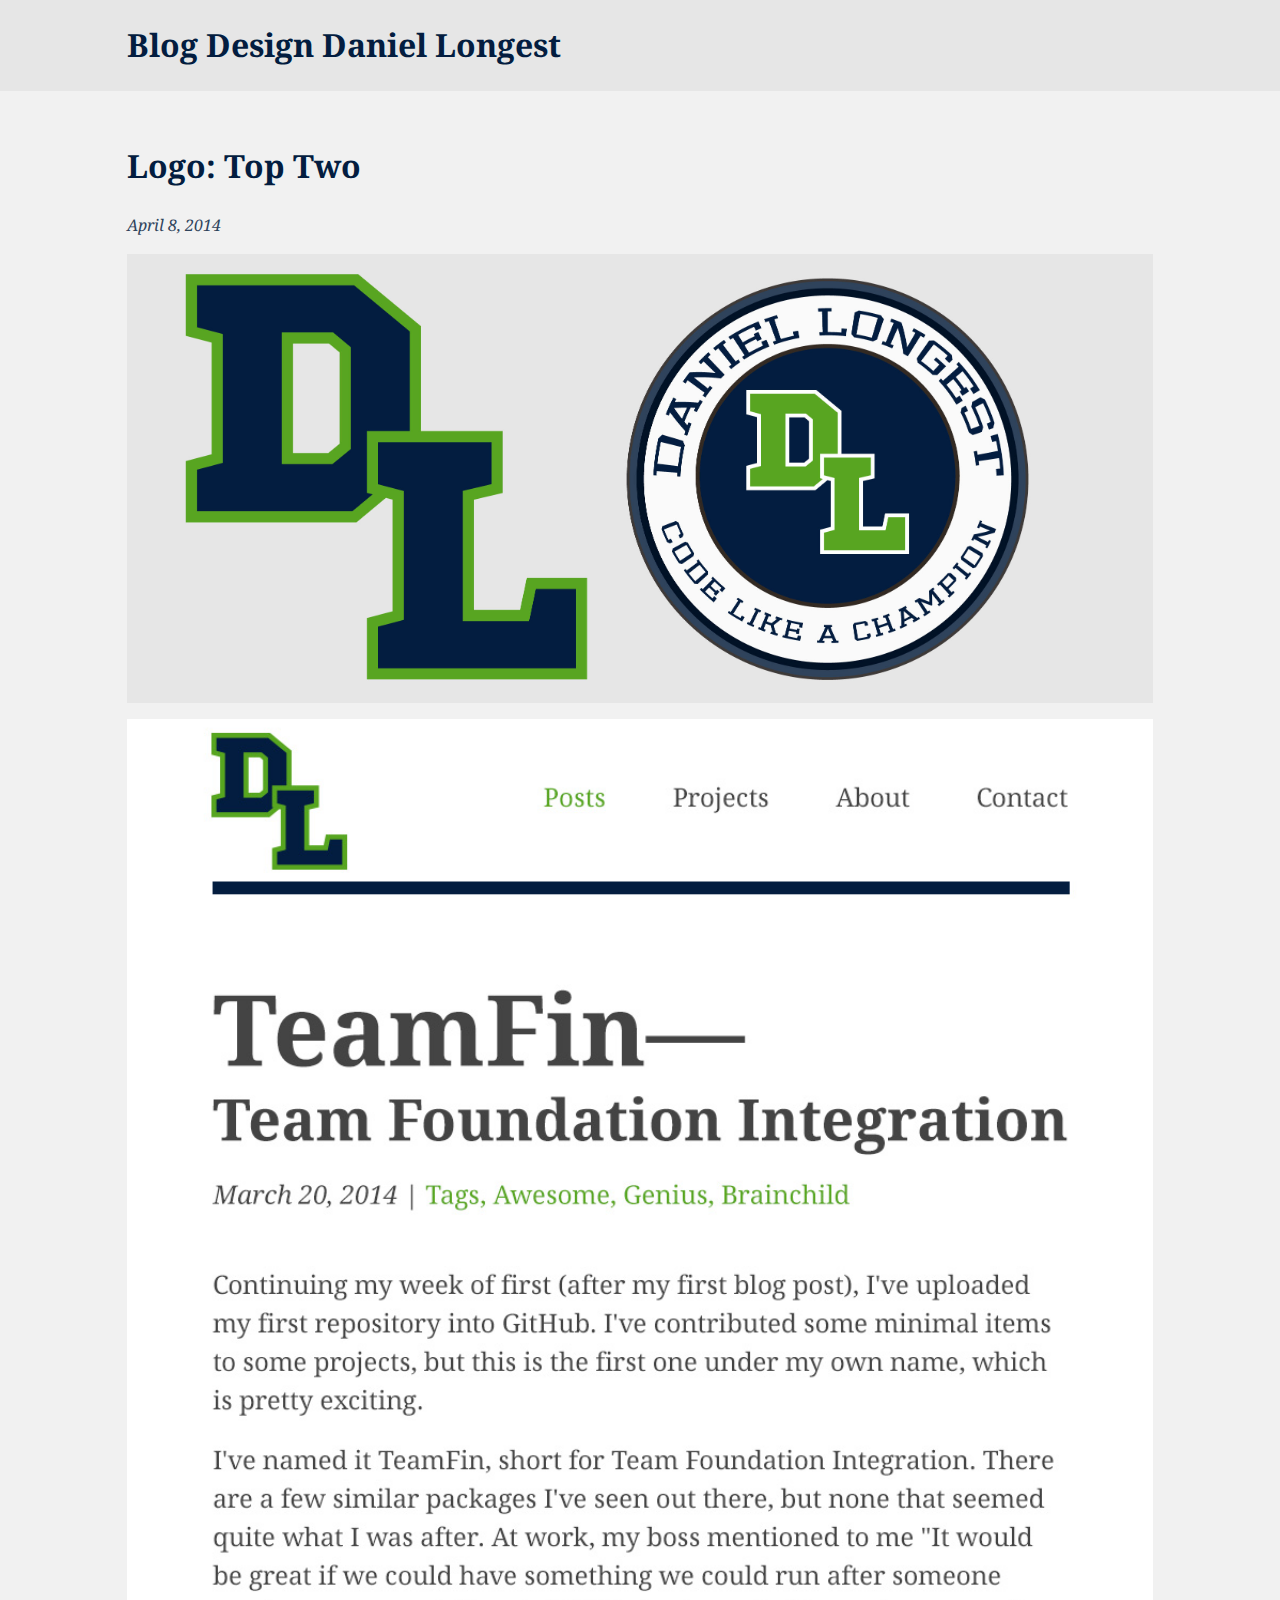
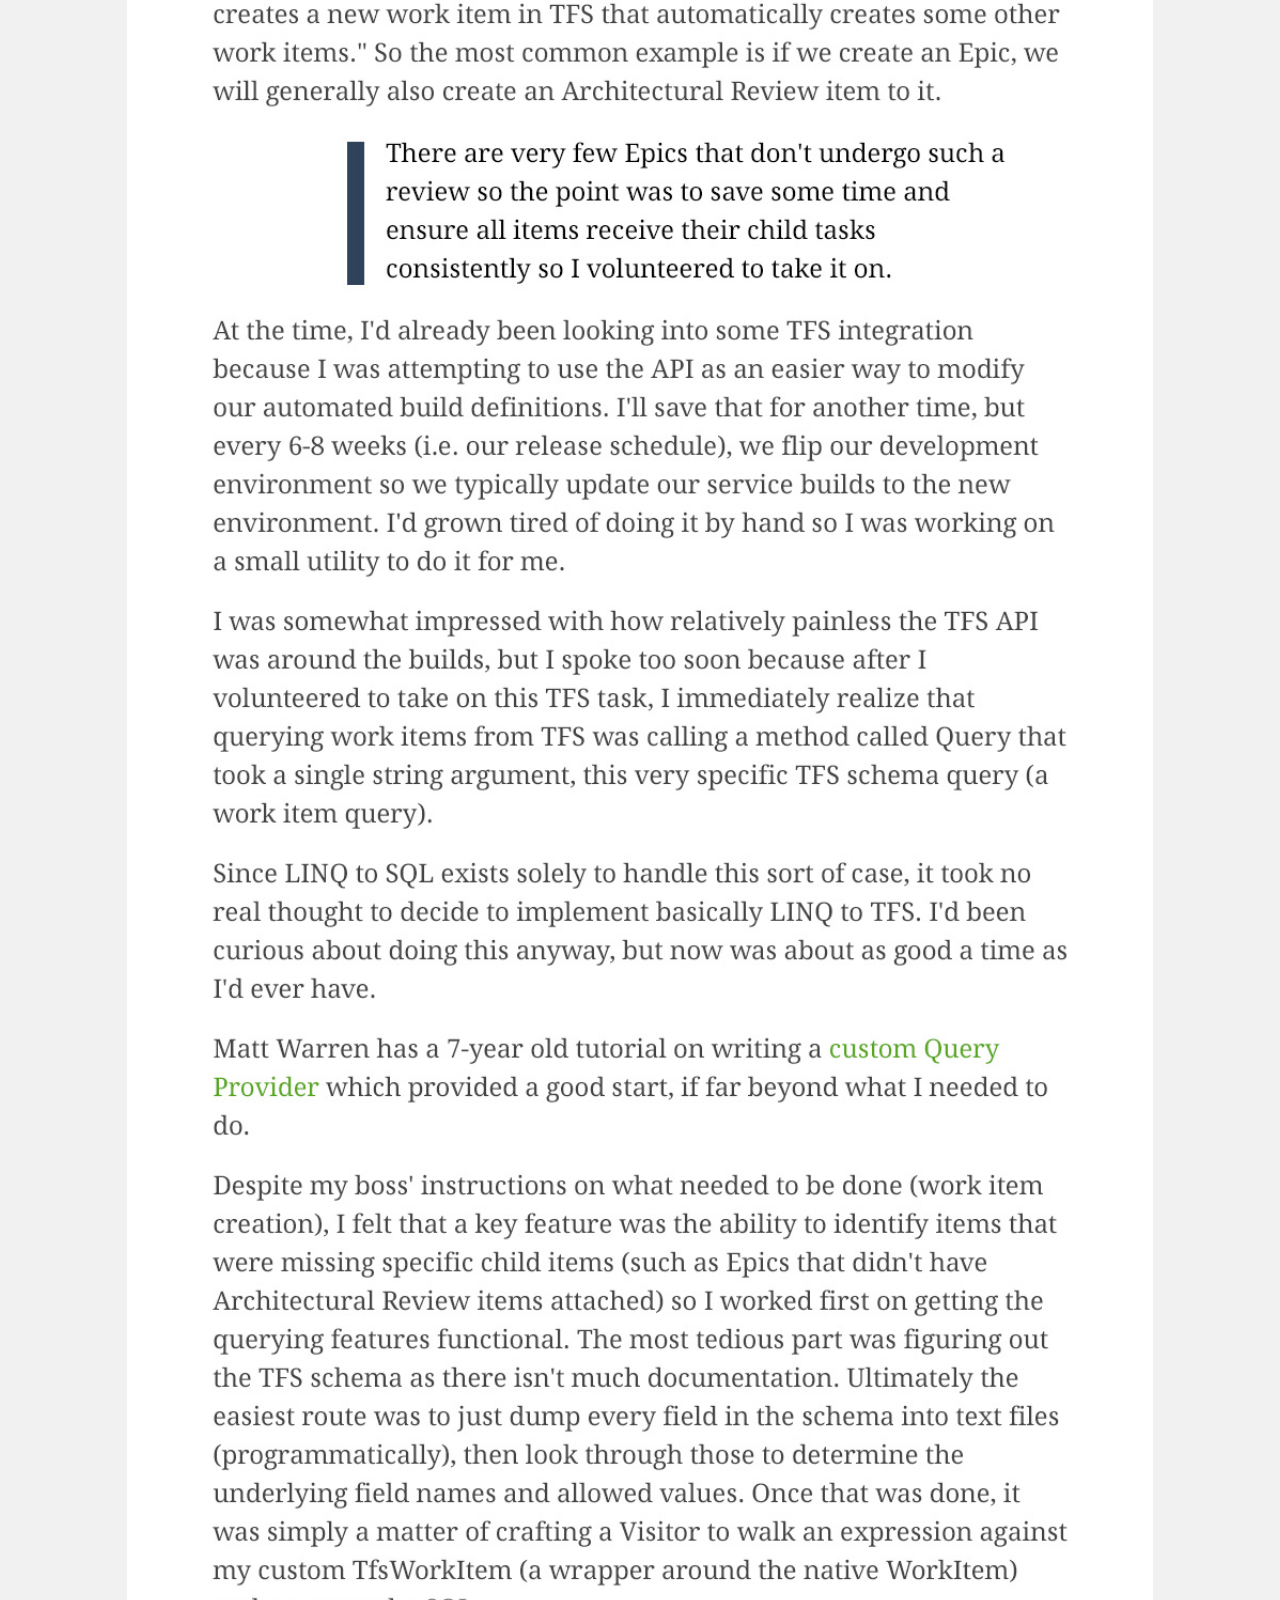
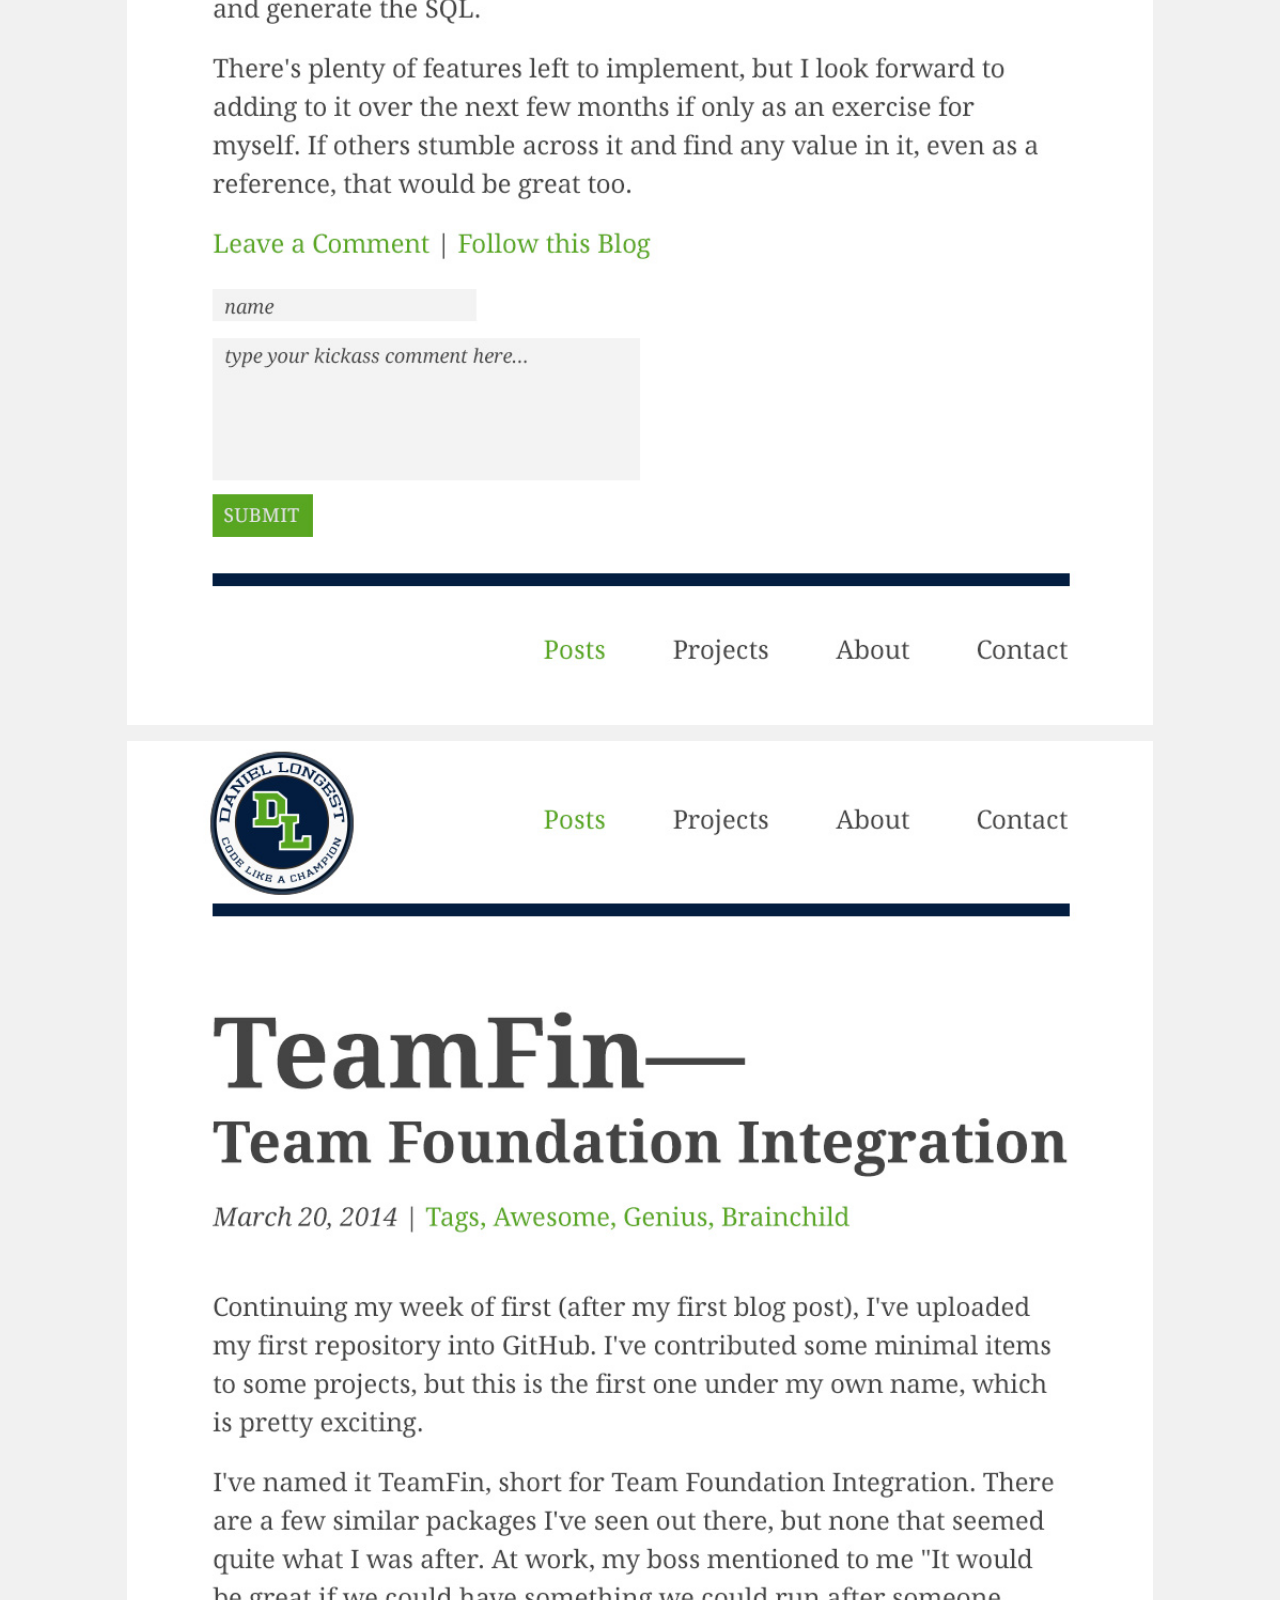
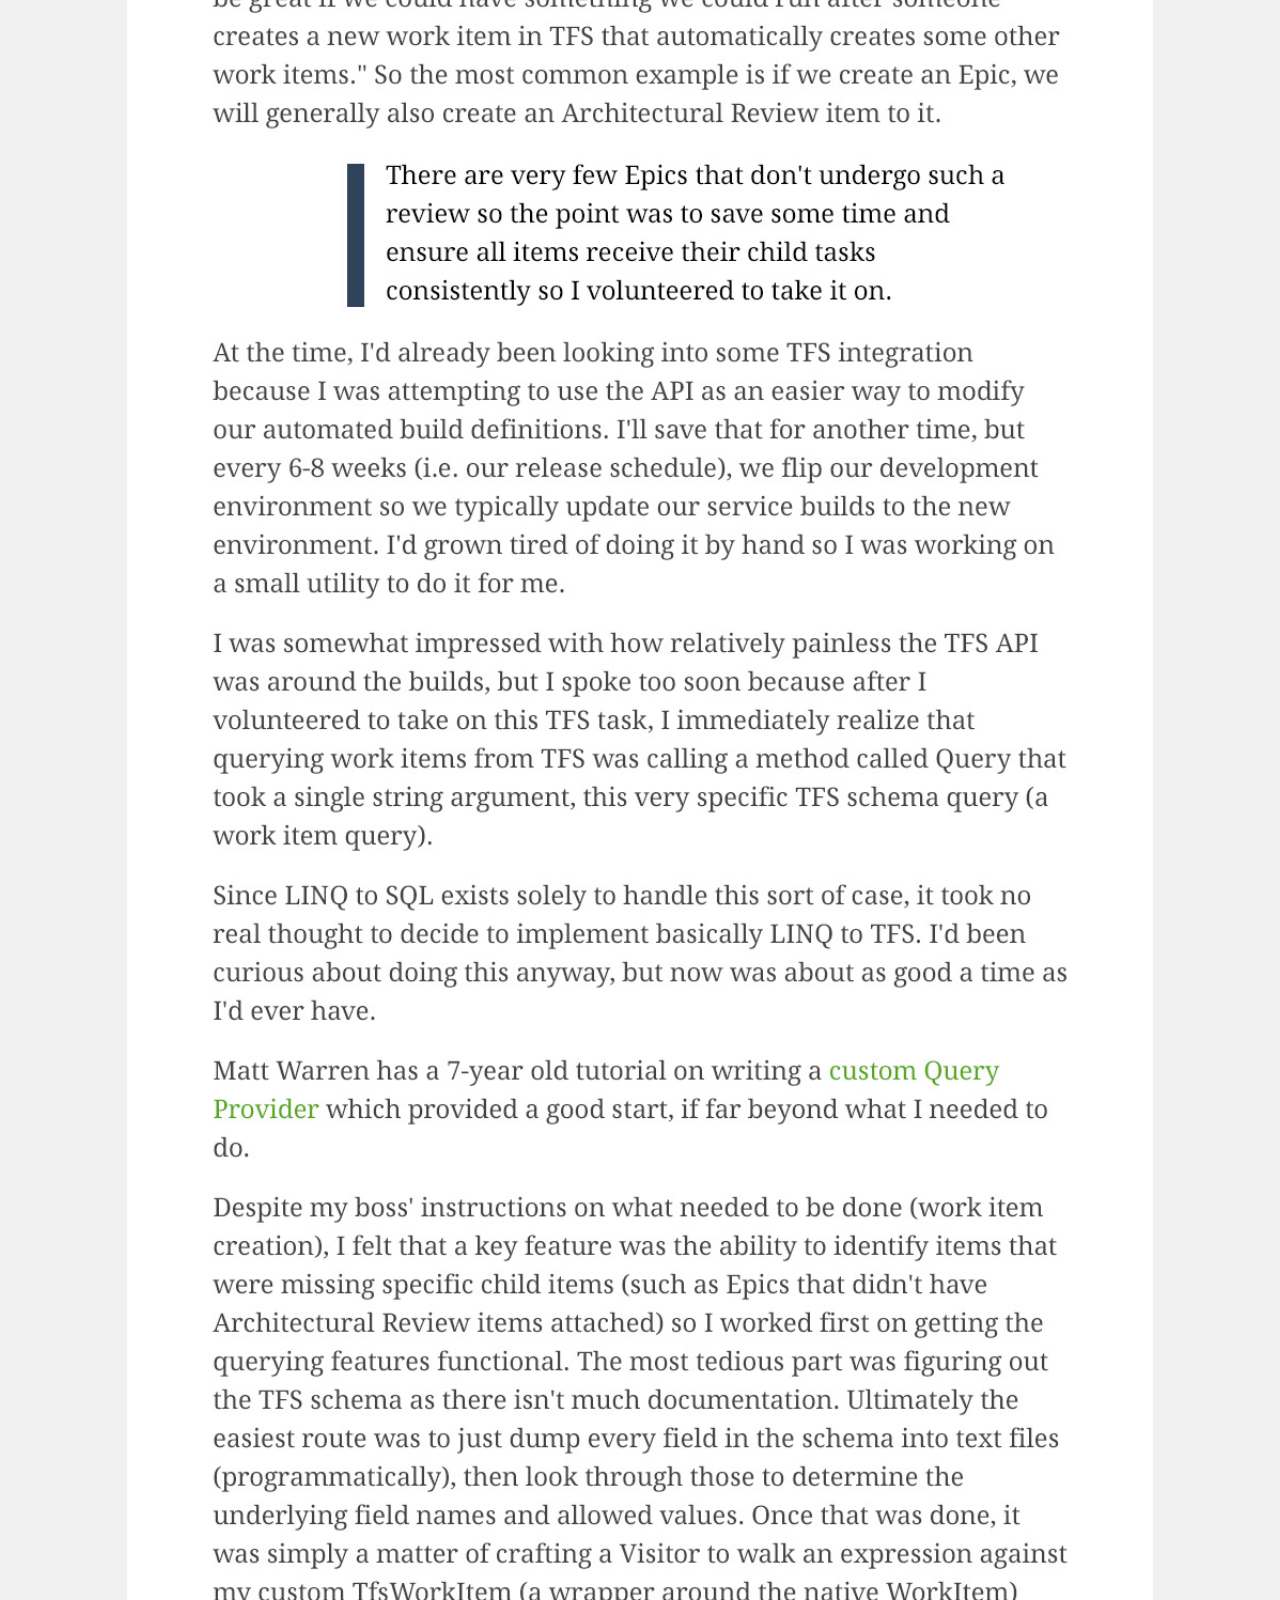
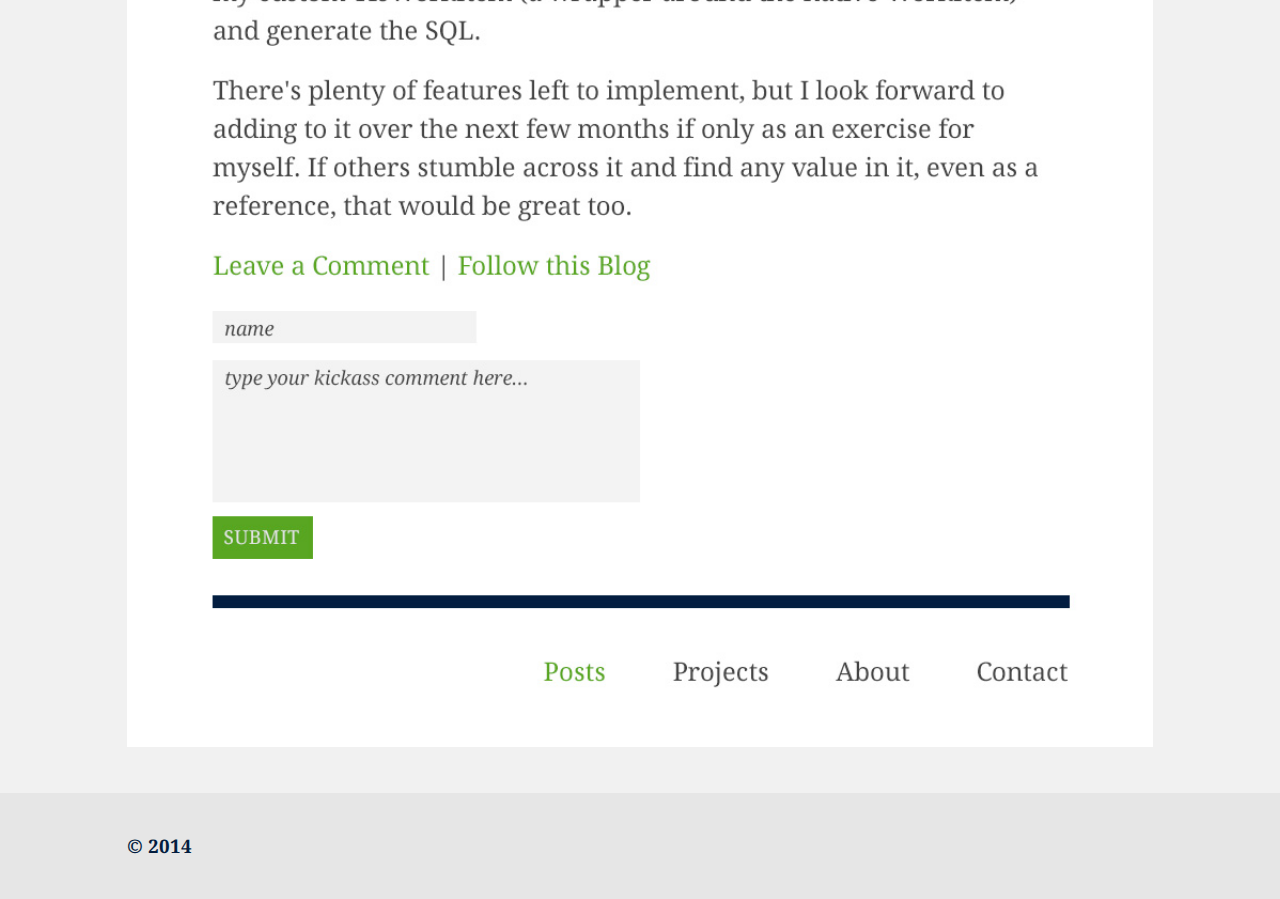
<file: top-two.html>
<!DOCTYPE html>
<!--[if lt IE 7]>      <html class="no-js lt-ie9 lt-ie8 lt-ie7"> <![endif]-->
<!--[if IE 7]>         <html class="no-js lt-ie9 lt-ie8"> <![endif]-->
<!--[if IE 8]>         <html class="no-js lt-ie9"> <![endif]-->
<!--[if gt IE 8]><!--> <html class="no-js"> <!--<![endif]-->
    <head>
        <meta charset="utf-8">
        <meta http-equiv="X-UA-Compatible" content="IE=edge,chrome=1">
        <title>Logo: Top Two</title>
        <meta name="description" content="">
        <meta name="viewport" content="width=device-width, initial-scale=1">

        <link rel="stylesheet" href="css/normalize.min.css">
        <link rel="stylesheet" href="css/main.css">
        <link href='http://fonts.googleapis.com/css?family=Droid+Serif:400,700,400italic,700italic' rel='stylesheet' type='text/css'>

        <script src="js/vendor/modernizr-2.6.2-respond-1.1.0.min.js"></script>
    </head>
    <body>
        <!--[if lt IE 7]>
            <p class="browsehappy">You are using an <strong>outdated</strong> browser. Please <a href="http://browsehappy.com/">upgrade your browser</a> to improve your experience.</p>
        <![endif]-->

        <div class="header-container">
            <header class="wrapper clearfix">
                <a href="index.html" title="home"><h1 class="title">Blog Design Daniel Longest</h1></a>
                <!--<nav>
                    <ul>
                        <li><a href="#">nav ul li a</a></li>
                        <li><a href="#">nav ul li a</a></li>
                        <li><a href="#">nav ul li a</a></li>
                    </ul>
                </nav>-->
            </header>
        </div>

        <div class="main-container lt-gray-bg">
            <div class="main wrapper clearfix">

                <article>
                    <header>
                        <h1>Logo: Top Two</h1>
                        <p class="date"><em>April 8, 2014</em></p>
                        <img class="margin-bottom" src="img/daniel-logo-top-two.jpg" alt="An image of the top two logo concepts for review." />
                        <img class="margin-bottom" src="img/leters-blog.jpg" alt="The letters concept in the blog layout." />
                        <img class="margin-bottom" src="img/badge-blog.jpg" alt="The badge concept in the blog layout." />
                    </header>
            </div> <!-- #main -->
        </div> <!-- #main-container -->

        <div class="footer-container">
            <footer class="wrapper">
                <h3>© 2014</h3>
            </footer>
        </div>

        <script src="//ajax.googleapis.com/ajax/libs/jquery/1.11.0/jquery.min.js"></script>
        <script>window.jQuery || document.write('<script src="js/vendor/jquery-1.11.0.min.js"><\/script>')</script>

        <script src="js/main.js"></script>

        <!-- Google Analytics: change UA-XXXXX-X to be your site's ID. -->
        <script>
            (function(b,o,i,l,e,r){b.GoogleAnalyticsObject=l;b[l]||(b[l]=
            function(){(b[l].q=b[l].q||[]).push(arguments)});b[l].l=+new Date;
            e=o.createElement(i);r=o.getElementsByTagName(i)[0];
            e.src='//www.google-analytics.com/analytics.js';
            r.parentNode.insertBefore(e,r)}(window,document,'script','ga'));
            ga('create','UA-XXXXX-X');ga('send','pageview');
        </script>
    </body>
</html>
</file>
<file: css/main.css>
/*! HTML5 Boilerplate v4.3.0 | MIT License | http://h5bp.com/ */

html,
button,
input,
select,
textarea {
    color: #222;
}

html {
    font-size: 1em;
    line-height: 1.4;
}

::-moz-selection {
    background: #b3d4fc;
    text-shadow: none;
}

::selection {
    background: #b3d4fc;
    text-shadow: none;
}

hr {
    display: block;
    height: 1px;
    border: 0;
    border-top: 1px solid #ccc;
    margin: 1em 0;
    padding: 0;
}

audio,
canvas,
img,
video {
    vertical-align: middle;
}

fieldset {
    border: 0;
    margin: 0;
    padding: 0;
}

textarea {
    resize: vertical;
}

.browsehappy {
    margin: 0.2em 0;
    background: #ccc;
    color: #000;
    padding: 0.2em 0;
}


/* ===== Initializr Styles ==================================================
   Author: Jonathan Verrecchia - verekia.com/initializr/responsive-template
   ========================================================================== */

body {
    font: 16px/26px 'Droid Serif', serif;
    color: #444444;
}

.wrapper {
    width: 90%;
    margin: 0 5%;
}

/* ===================
    ALL: Orange Theme
   =================== */

/*.header-container {
    border-bottom: 20px solid #e44d26;
}*/

/*.footer-container,
.main aside {
    border-top: 20px solid #e44d26;
}*/

.header-container,
.footer-container,
.main aside {
    background: #E6E6E6;
}

.title {
    color: #031D40;
    line-height: 150%;
}

/* ==============
    MOBILE: Menu
   ============== */

nav ul {
    margin: 0;
    padding: 0;
}

nav a {
    display: block;
    margin-bottom: 10px;
    padding: 15px 0;

    text-align: center;
    text-decoration: none;
    font-weight: bold;

    color: white;
    background: #e44d26;
}

nav a:hover,
nav a:visited {
    color: white;
}

nav a:hover {
    text-decoration: underline;
}

/* ==============
    MOBILE: Main
   ============== */

.main {
    padding: 30px 0;
}

.main article h1 {
    font-size: 2em;
}

.main aside {
    color: white;
    padding: 0px 5% 10px;
}

.footer-container footer {
    color: white;
    padding: 20px 0;
}

/* ===============
    ALL: IE Fixes
   =============== */

.ie7 .title {
    padding-top: 20px;
}

/* ==========================================================================
   Author's custom styles
   ========================================================================== */

h1, h2, h3, h4, h5, h6 {
    color: #031D40;
    line-height: 150%;
}

a {
    color: #58A621;
    text-decoration: none;
}

a:hover, a:focus {
    color: #7c7c7c;
}

.date {
    color: #2F435B;
}

img {
    width: 100%;
    height: auto;
}

.lt-gray-bg {
    background-color: #f1f1f1;
}

a h1:hover {
    color: #2F435B;
}

.margin-bottom {
    margin-bottom: 1em;
}

.border-bottom {
    border-bottom: 1px dashed #444444;
}











/* ==========================================================================
   Media Queries
   ========================================================================== */

@media only screen and (min-width: 480px) {

/* ====================
    INTERMEDIATE: Menu
   ==================== */

    nav a {
        float: left;
        width: 27%;
        margin: 0 1.7%;
        padding: 25px 2%;
        margin-bottom: 0;
    }

    nav li:first-child a {
        margin-left: 0;
    }

    nav li:last-child a {
        margin-right: 0;
    }

/* ========================
    INTERMEDIATE: IE Fixes
   ======================== */

    nav ul li {
        display: inline;
    }

    .oldie nav a {
        margin: 0 0.7%;
    }
}

@media only screen and (min-width: 768px) {

/* ====================
    WIDE: CSS3 Effects
   ==================== */

    /*.header-container,
    .main aside {
        -webkit-box-shadow: 0 5px 10px #aaa;
           -moz-box-shadow: 0 5px 10px #aaa;
                box-shadow: 0 5px 10px #aaa;
    }*/

/* ============
    WIDE: Menu
   ============ */

    .title {
        float: left;
    }

    nav {
        float: right;
        width: 38%;
    }

/* ============
    WIDE: Main
   ============ */

    .main article {
        float: left;
        width: 100%;
    }

    .main aside {
        float: right;
        width: 28%;
    }
}

@media only screen and (min-width: 1140px) {

/* ===============
    Maximal Width
   =============== */

    .wrapper {
        width: 1026px; /* 1140px - 10% for margins */
        margin: 0 auto;
    }
}

/* ==========================================================================
   Helper classes
   ========================================================================== */

.ir {
    background-color: transparent;
    border: 0;
    overflow: hidden;
    *text-indent: -9999px;
}

.ir:before {
    content: "";
    display: block;
    width: 0;
    height: 150%;
}

.hidden {
    display: none !important;
    visibility: hidden;
}

.visuallyhidden {
    border: 0;
    clip: rect(0 0 0 0);
    height: 1px;
    margin: -1px;
    overflow: hidden;
    padding: 0;
    position: absolute;
    width: 1px;
}

.visuallyhidden.focusable:active,
.visuallyhidden.focusable:focus {
    clip: auto;
    height: auto;
    margin: 0;
    overflow: visible;
    position: static;
    width: auto;
}

.invisible {
    visibility: hidden;
}

.clearfix:before,
.clearfix:after {
    content: " ";
    display: table;
}

.clearfix:after {
    clear: both;
}

.clearfix {
    *zoom: 1;
}

/* ==========================================================================
   Print styles
   ========================================================================== */

@media print {
    * {
        background: transparent !important;
        color: #000 !important;
        box-shadow: none !important;
        text-shadow: none !important;
    }

    a,
    a:visited {
        text-decoration: underline;
    }

    a[href]:after {
        content: " (" attr(href) ")";
    }

    abbr[title]:after {
        content: " (" attr(title) ")";
    }

    .ir a:after,
    a[href^="javascript:"]:after,
    a[href^="#"]:after {
        content: "";
    }

    pre,
    blockquote {
        border: 1px solid #999;
        page-break-inside: avoid;
    }

    thead {
        display: table-header-group;
    }

    tr,
    img {
        page-break-inside: avoid;
    }

    img {
        max-width: 100% !important;
    }

    @page {
        margin: 0.5cm;
    }

    p,
    h2,
    h3 {
        orphans: 3;
        widows: 3;
    }

    h2,
    h3 {
        page-break-after: avoid;
    }
}
</file>
